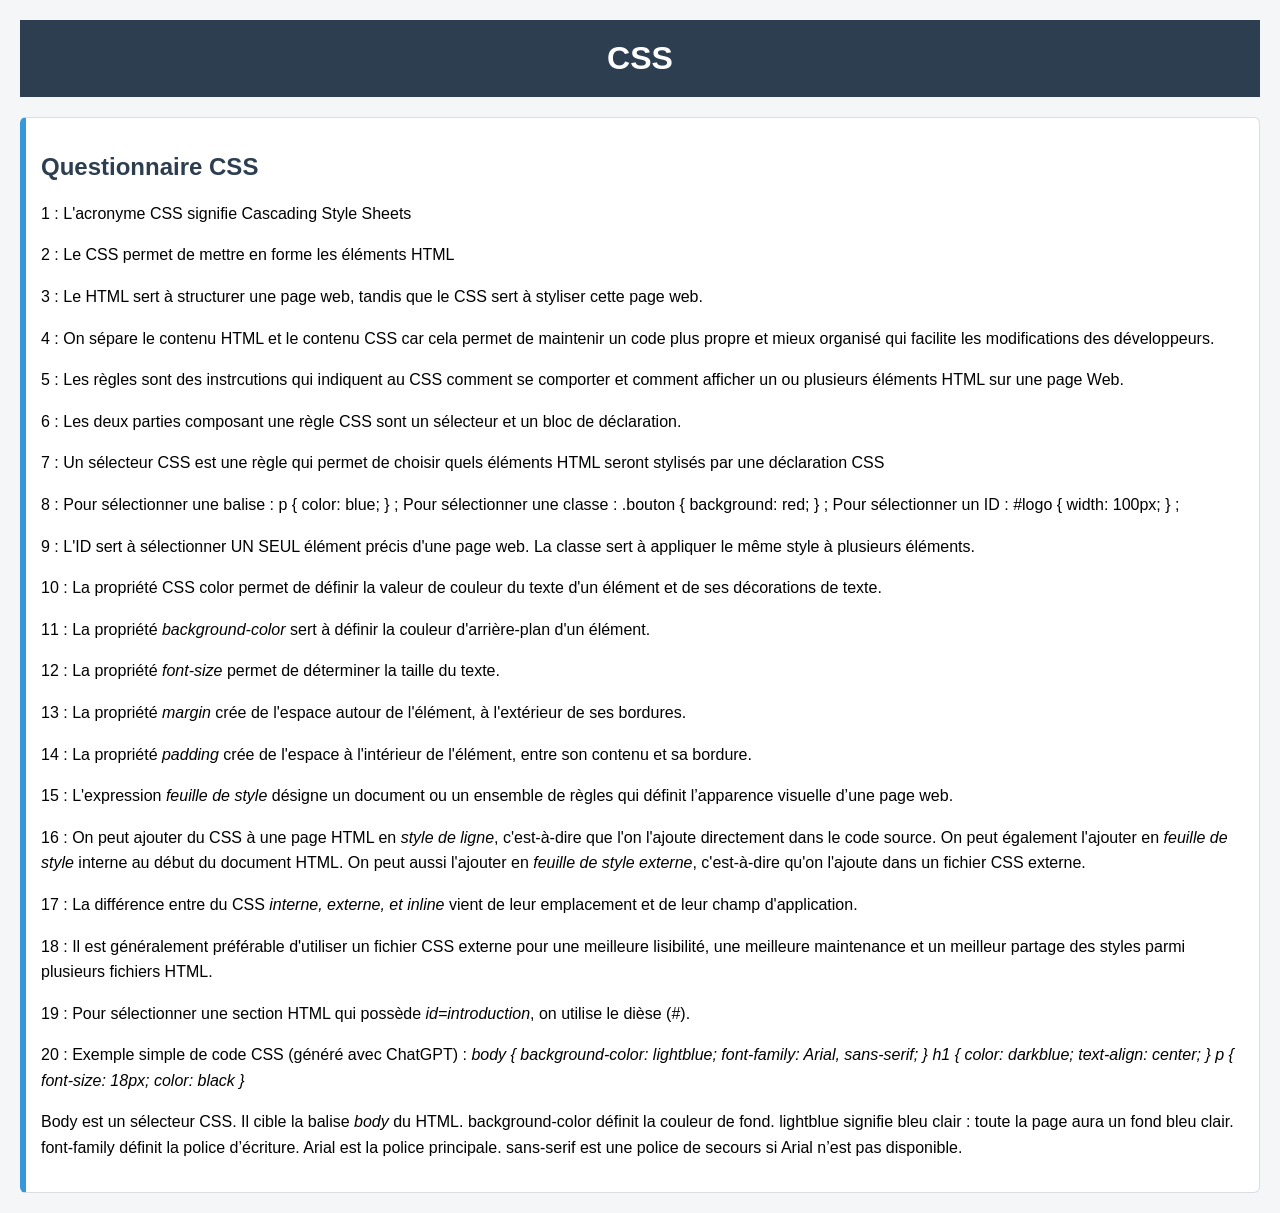
<file: cssdecouverte.htm>
<!DOCTYPE html>

<html>
<head>
    <title>CSS DECOUVERTE</title>
</head>

<link rel="stylesheet" href="nour.css">

<body>

    <header>
        <h1>CSS</h1>
    </header>


    <section id="intro">
        <h2>Questionnaire CSS</h2>

        <p>1 : L'acronyme CSS signifie Cascading Style Sheets</p>
        <p>2 : Le CSS permet de mettre en forme les éléments HTML</p>
        <p>3 : Le HTML sert à structurer une page web, tandis que le CSS sert à styliser cette page web. </p>
        <p>4 : On sépare le contenu HTML et le contenu CSS car cela permet de maintenir un code plus propre et mieux organisé qui facilite les modifications des développeurs.</p> 
        <p>5 : Les règles sont des instrcutions qui indiquent au CSS comment se comporter et comment afficher un ou plusieurs éléments HTML sur une page Web. </p>
        <p>6 : Les deux parties composant une règle CSS sont un sélecteur et un bloc de déclaration.</p>
        <p>7 : Un sélecteur CSS est une règle qui permet de choisir quels éléments HTML seront stylisés par une déclaration CSS</p>
        <p>8 : Pour sélectionner une balise : p { color: blue; } ;
           
            Pour sélectionner une classe : .bouton { background: red; } ;

            Pour sélectionner un ID : #logo { width: 100px; } ; </p>
        <p>9 : L'ID sert à sélectionner UN SEUL élément précis d'une page web.
               La classe sert à appliquer le même style à plusieurs éléments.</p>   
        <p>10 : La propriété CSS color permet de définir la valeur de couleur du texte d'un élément et de ses décorations de texte.</p>
        <p>11 : La propriété <i>background-color</i> sert à définir la couleur d'arrière-plan d'un élément.</p>
        <p>12 : La propriété <i>font-size</i> permet de déterminer la taille du texte.</p>
        <p>13 : La propriété <i>margin</i> crée de l'espace autour de l'élément, à l'extérieur de ses bordures.</p>
        <p>14 : La propriété <i>padding</i> crée de l'espace à l'intérieur de l'élément, entre son contenu et sa bordure.</p>
        <p>15 : L'expression <i>feuille de style</i> désigne un document ou un ensemble de règles qui définit l’apparence visuelle d’une page web.
        <p>16 : On peut ajouter du CSS à une page HTML en <i>style de ligne</i>, c'est-à-dire que l'on l'ajoute directement dans le code source.
                On peut également l'ajouter en <i>feuille de style</i> interne au début du document HTML.
                On peut aussi l'ajouter en <i>feuille de style externe</i>, c'est-à-dire qu'on l'ajoute dans un fichier CSS externe.</p> 
        <p>17 : La différence entre du CSS <i>interne, externe, et inline</i> vient de leur emplacement et de leur champ d'application.</p>
        <p>18 : Il est généralement préférable d'utiliser un fichier CSS externe pour une meilleure lisibilité, une meilleure maintenance et un meilleur partage des styles parmi plusieurs fichiers HTML. </p>
        <p>19 : Pour sélectionner une section HTML qui possède <i>id=introduction</i>, on utilise le dièse (#).</p> 
        <p>20 : Exemple simple de code CSS (généré avec ChatGPT) : <i>body {
  background-color: lightblue;
  font-family: Arial, sans-serif;
}

h1 {
  color: darkblue;
  text-align: center;
}

p {
  font-size: 18px;
  color: black }</i></p>

  <p>Body est un sélecteur CSS.

Il cible la balise <i>body</i> du HTML.

background-color définit la couleur de fond.

lightblue signifie bleu clair : toute la page aura un fond bleu clair.

font-family définit la police d’écriture.

Arial est la police principale.

sans-serif est une police de secours si Arial n’est pas disponible.</p>

          

         

        
       


    
  </body>       
</html>
</file>
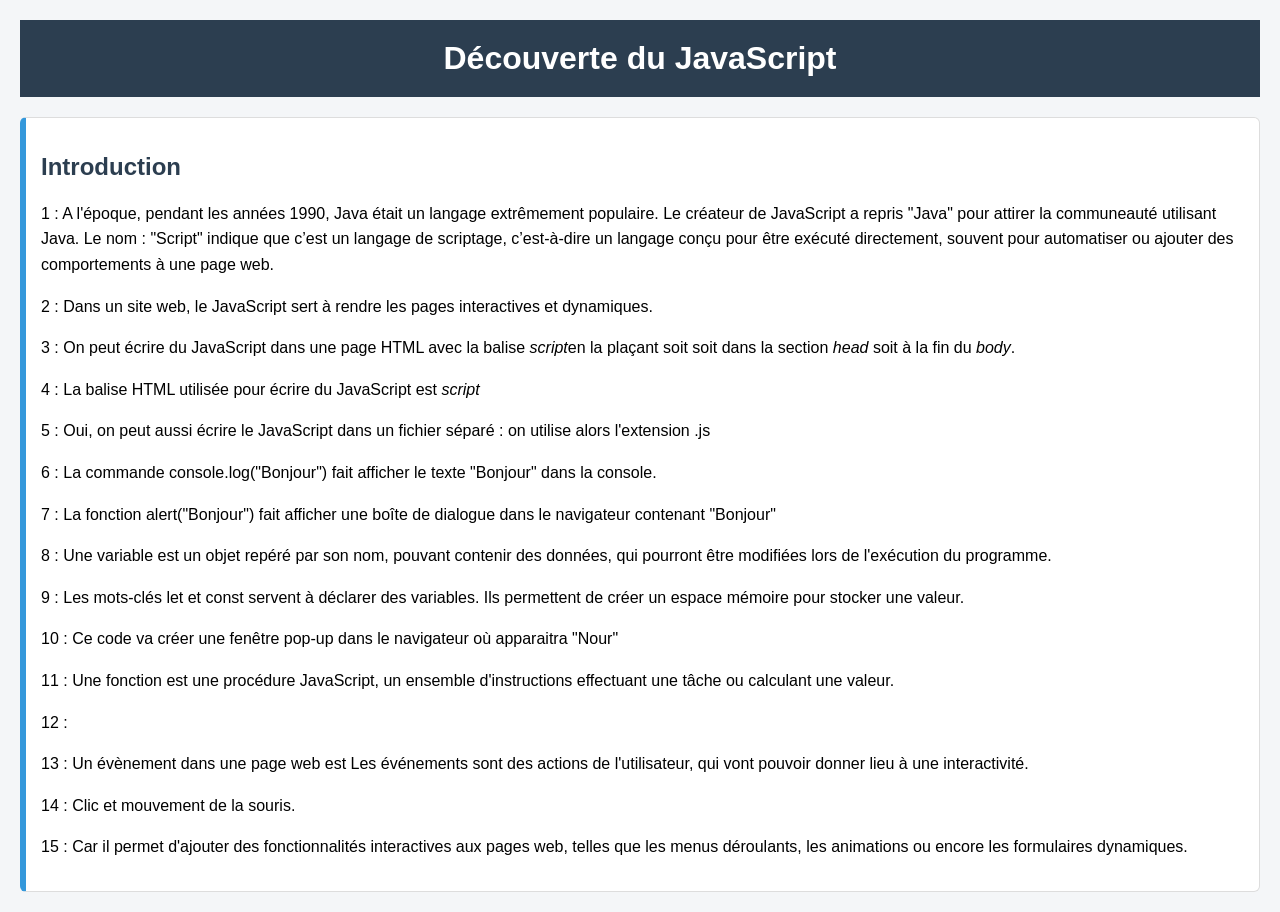
<file: javascriptdecouvertevrai.html>
<!Doctype html>

<html>
    <head>
        <title>Découverte JavaScript</title>
        <link rel="stylesheet" href="nour.css"/>

    </head>
    <body>

        <header>
            <h1 class="JavaScript">Découverte du JavaScript</h1>
        </header>

        <section id="intro">
        <h2>Introduction</h2>
        
        <p>1 : A l'époque, pendant les années 1990, Java était un langage extrêmement populaire.
            Le créateur de JavaScript a repris "Java" pour attirer la communeauté utilisant Java.
            Le nom : "Script" indique que c’est un langage de scriptage, c’est-à-dire un langage conçu pour être exécuté directement, souvent pour automatiser ou ajouter des comportements à une page web.</p>
        <p>2 : Dans un site web, le JavaScript sert à rendre les pages interactives et dynamiques.</p>
        <p>3 : On peut écrire du JavaScript dans une page HTML avec la balise <em>script</em>en la plaçant soit
        soit dans la section <em>head</em> soit à la fin du <em>body</em>.</p>
        <p>4 : La balise HTML utilisée pour écrire du JavaScript est <em>script</em></p>
        <p>5 : Oui, on peut aussi écrire le JavaScript dans un fichier séparé : on utilise alors l'extension .js </p>
        <p>6 : La commande console.log("Bonjour") fait afficher le texte "Bonjour" dans la console. </p>
        <p>7 : La fonction alert("Bonjour") fait afficher une boîte de dialogue dans le navigateur contenant "Bonjour"</p>
        <p>8 : Une variable est un objet repéré par son nom, pouvant contenir des données, qui pourront être modifiées lors de l'exécution du programme.</p>
        <p>9 : Les mots-clés let et const servent à déclarer des variables. Ils permettent de créer un espace mémoire pour stocker une valeur.</p>
        <p>10 : Ce code va créer une fenêtre pop-up dans le navigateur où apparaitra "Nour"</p>
        <p>11 : Une fonction est une procédure JavaScript, un ensemble d'instructions effectuant une tâche ou calculant une valeur. </p>
        <p>12 : </p>
        <p>13 : Un évènement dans une page web est Les événements sont des actions de l'utilisateur, qui vont pouvoir donner lieu à une interactivité.</p>
        <p>14 : Clic et mouvement de la souris.</p>
        <p>15 : Car il permet d'ajouter des fonctionnalités interactives aux pages web, telles que les menus déroulants, les animations ou encore les formulaires dynamiques.</p>
  


    </body>
</html>
</file>
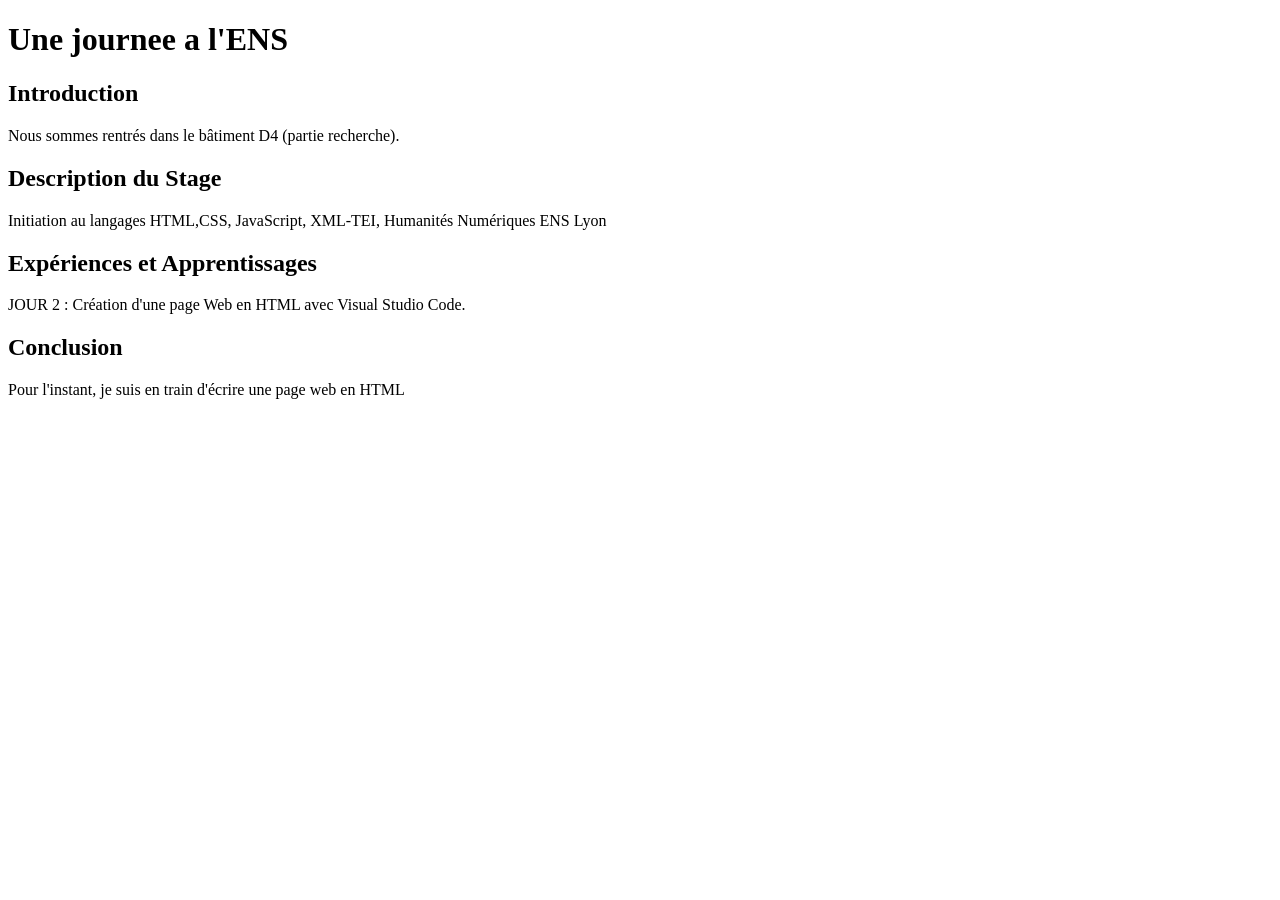
<file: stage.htm>
<!DOCTYPE html>

<html>
<head>
    <title>JOUR 2</title>
    </head>
    <body>

        <header>
            <h1>Une journee a l'ENS</h1>
            </header>


            <section id="intro">
            <h2>Introduction</h2>
<p>Nous sommes rentrés dans le bâtiment D4 (partie recherche).</p>
</section>

<section id="description">
    <h2>Description du Stage</h2>
    <p>Initiation au langages HTML,CSS, JavaScript, XML-TEI, Humanités Numériques ENS Lyon</p>
    </section>

<section id="experiences">
    <h2>Expériences et Apprentissages</h2>
    <p>JOUR 2 : Création d'une page Web en HTML avec Visual Studio Code. </p>
</section>

<section id="conclusion">
    <h2>Conclusion</h2>
    <p>Pour l'instant, je suis en train d'écrire une page web en HTML</p>
    </section>

   
</body>


</html>
</file>
<file: nour.css>
/* Style général de la page */
body {
    font-family: Arial, sans-serif;
    background-color: #f4f6f8;
    margin: 0;
    padding: 20px;
}

/* Header */
header {
    background-color: #2c3e50;
    color: white;
    padding: 20px;
    text-align: center;
}

/* Titres */
h1 {
    margin: 0;
}

h2 {
    color: #2c3e50;
}

/* Sections */
section {
    background-color: white;
    border: 1px solid #ddd;
    padding: 15px;
    margin-top: 20px;
    border-radius: 6px;
}

/* Style spécifique pour la section intro */
#intro {
    border-left: 6px solid #3498db;
}

/* Paragraphes */
p {
    line-height: 1.6;
}

/* Liens */
a {
    color: #3498db;
    text-decoration: none;
}

a:hover {
    text-decoration: underline;
}

/* Images */
img {
    max-width: 100%;
    margin-top: 10px;
}

/* Ligne horizontale */
hr {
    margin: 30px 0;
}
</file>
